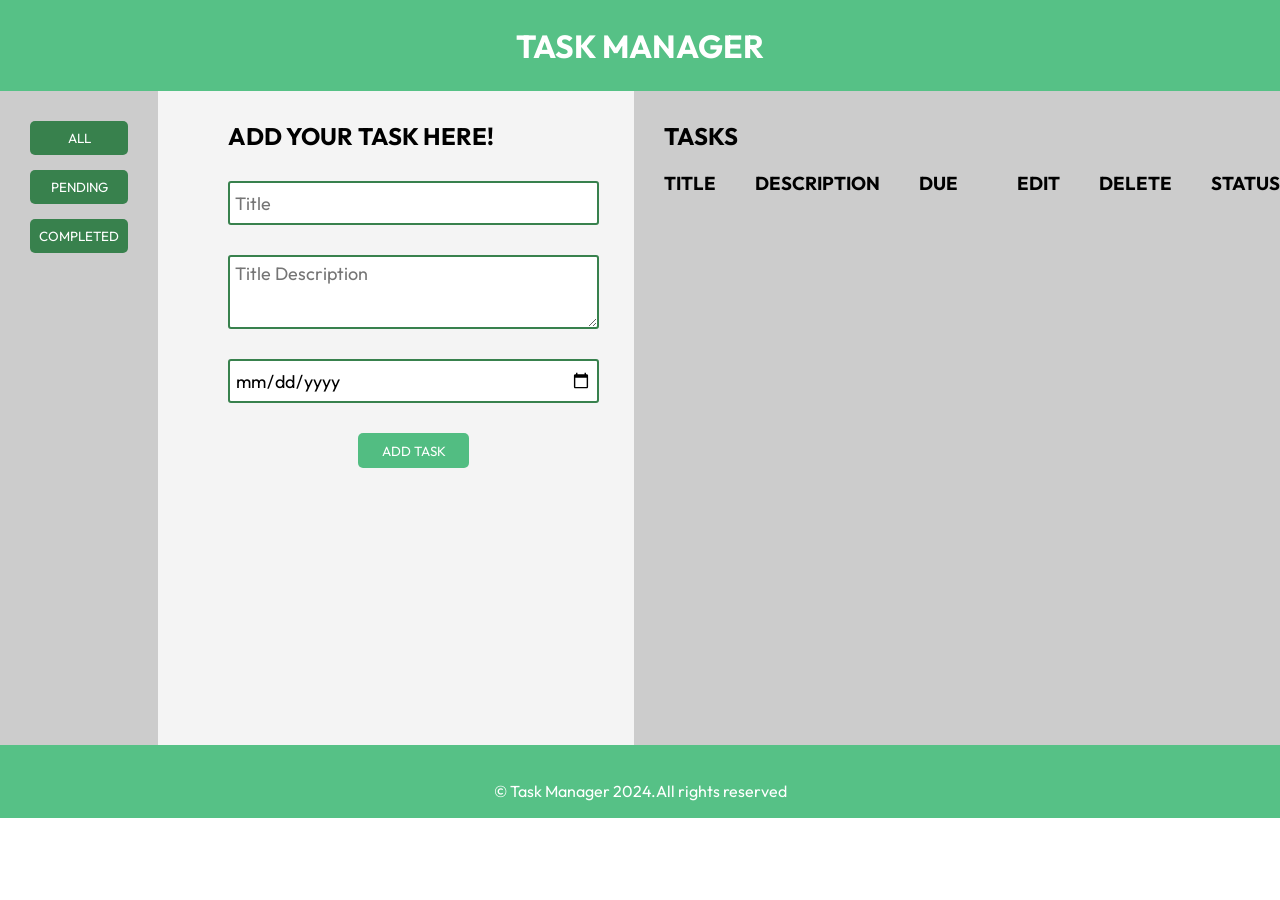
<file: assignment 01/assignment-01/index.html>
<!DOCTYPE html>
<html lang="en">

<head>
    <meta charset="UTF-8">
    <meta name="viewport" content="width=device-width, initial-scale=1.0">
    <title>TASK MANAGER</title>
    <link rel="stylesheet" href="styles.css">
    <link href="https://fonts.googleapis.com/css2?family=Outfit:wght@400;700&display=swap" rel="stylesheet">
</head>

<body>
    <header>
        <h1>TASK MANAGER</h1>
    </header>
    <div class="container">
        <aside class="sidebar">
            <button class="statusbtn" id="all">ALL</button>
            <button class="statusbtn" id="pending">PENDING</button>
            <button class="statusbtn" id="completed">COMPLETED</button>
        </aside>
        <main>
            <form class="tform" action="#">
                <h2>ADD YOUR TASK HERE!</h2>
                <input type="text" id="title" name="title" placeholder="Title">
                <textarea name="desc" id="desc" placeholder="Title Description"></textarea>
                <input type="date" name="dateinput" id="dateinput">
                <button class="addtask">ADD TASK</button>
            </form>
        </main>
        <div class="tasks">
            <h2 style="margin-top: 30px;">TASKS</h2><br>
            <div class='list' style="gap: 39px;">
                <h3>TITLE</h3>
                <h3>DESCRIPTION</h3>
                <h3>DUE&nbsp;&nbsp;&nbsp;&nbsp;&nbsp;</h3>
                <h3>EDIT</h3>
                <h3>DELETE</h3>
                <h3>STATUS</h3>
            </div>
            <ul class="taskslist">

            </ul>
        </div>
    </div>
    <footer>
        <div class="nav-link">

        </div>
        <p>&copy; Task Manager 2024.All rights reserved</p>
    </footer>
    <script src="script.js"></script>
</body>

</html>
</file>
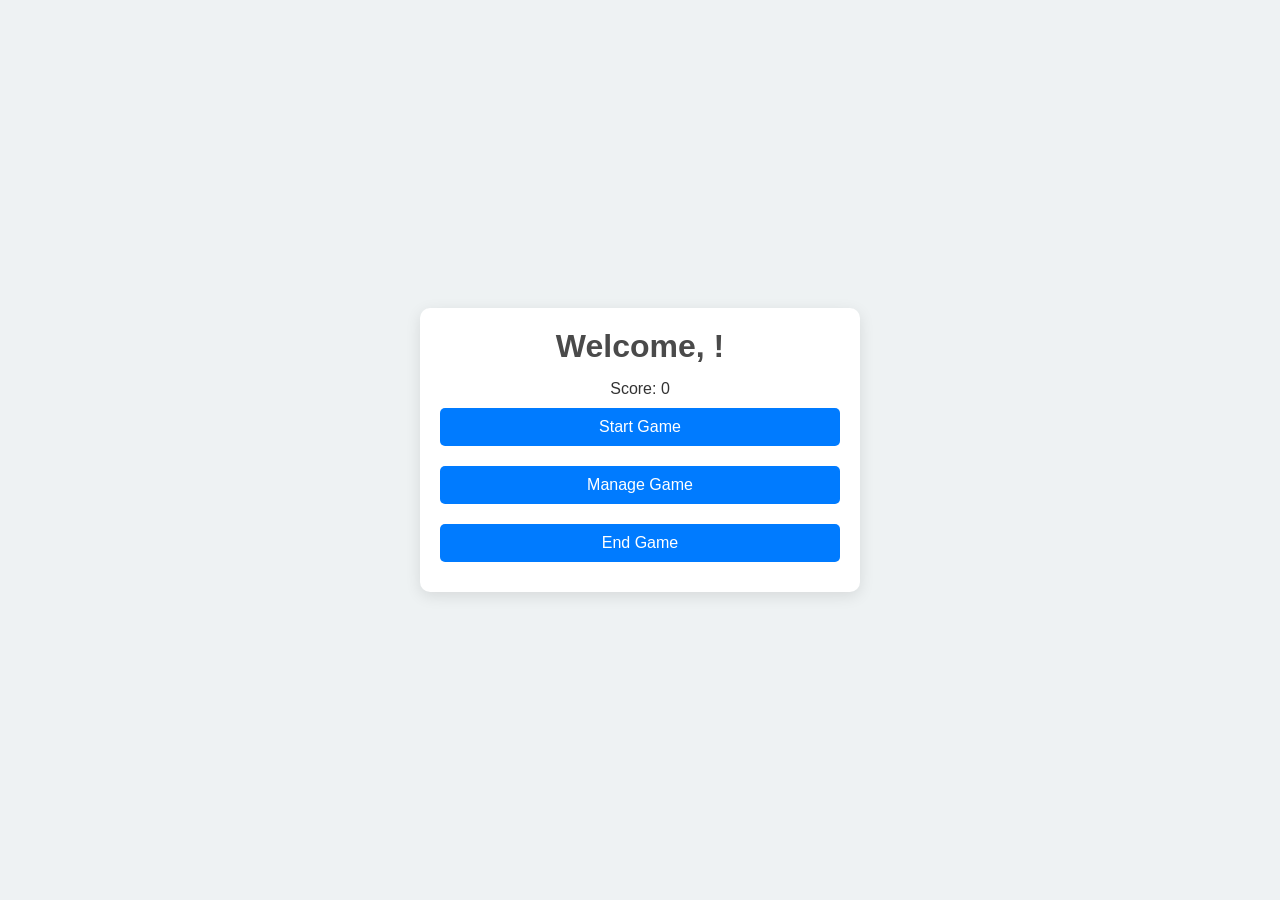
<file: assignment 04/assignment 04/index.html>
<!DOCTYPE html>
<html lang="en">

<head>
    <meta charset="UTF-8">
    <title>Login</title>
    <link rel="stylesheet" href="css/style.css">
</head>

<body>
 
        <div class="container" id="game-container">
            <h1>Welcome, <span id="username-display"></span>!</h1>
            <div id="score-display">Score: <span id="score">0</span></div>
            <div id="game-area"></div>
            <button type="button" id="start-game-btn">Start Game</button>
            <button type="button" onclick="switchtab()">Manage Game</button>
            <button type="button" id="stop-game-btn">End Game</button>
        </div>
  
    

    <script src="https://ajax.googleapis.com/ajax/libs/jquery/3.5.1/jquery.min.js"></script>
    <script>
        $(document).ready(function () {
            $('#login-form').on('submit', function (event) {
                event.preventDefault(); // Prevent the default form submission

                $.ajax({
                    url: 'http://localhost:3000/php/login.php', // Ensure this is the correct path
                    type: 'POST', // Make sure this is set to POST
                    data: $(this).serialize(), // Serialize form data
                    success: function (response) {
                        console.log('Login successful:', response);
                        window.location.href= "game.html";
                        // Handle successful login here
                    },
                    error: function (xhr, status, error) {
                        console.error('Error during login:', error);
                    }
                });
            });
        });

    </script>
</body>

</html>
</file>
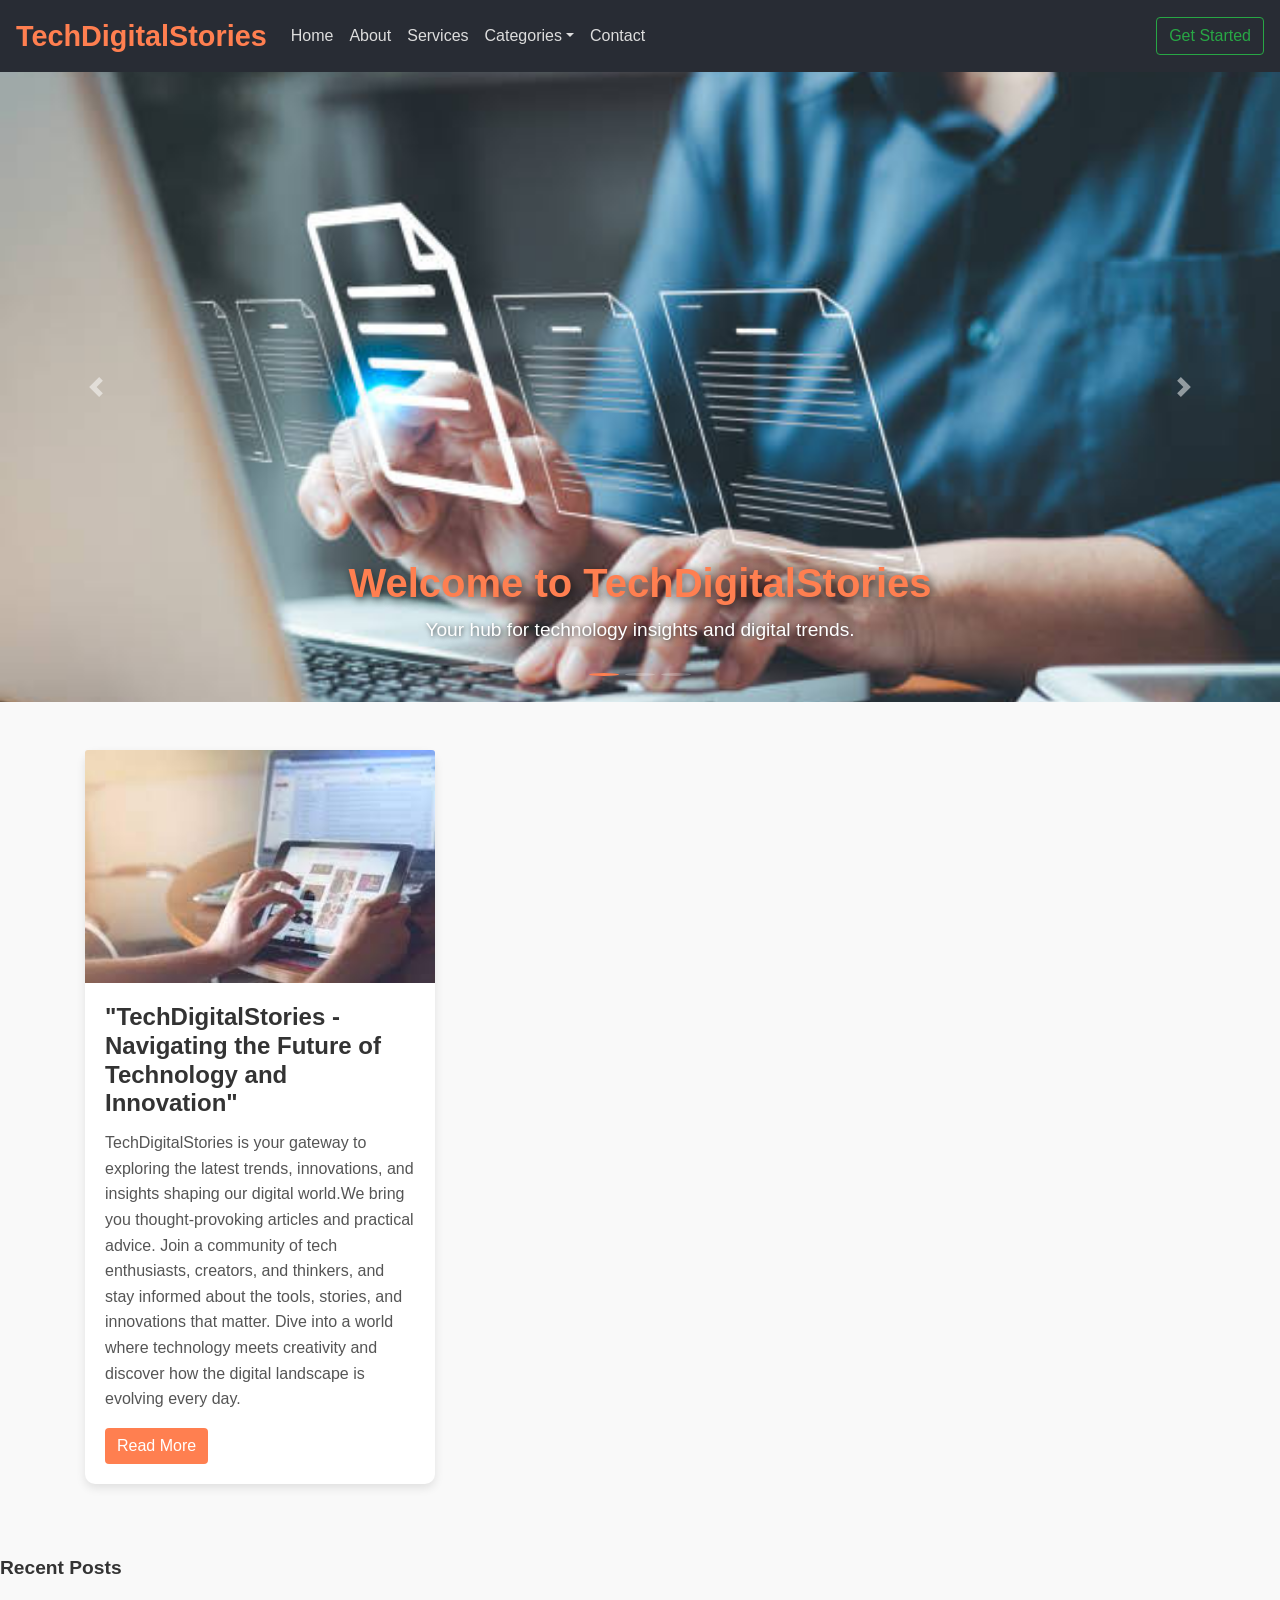
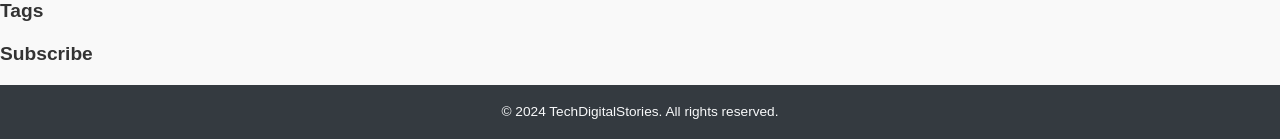
<file: assignment 05/assignment 05/index.html>
<!DOCTYPE html>
<html lang="en">
<head>
    <meta charset="UTF-8">
    <meta name="viewport" content="width=device-width, initial-scale=1.0">
    <title>TechDigitalStories</title>
    <link rel="stylesheet" href="https://maxcdn.bootstrapcdn.com/bootstrap/4.5.2/css/bootstrap.min.css">
    <link rel="stylesheet" href="css/style.css">
</head>
<body>

    <!-- Navbar -->
    <nav class="navbar navbar-expand-lg navbar-dark bg-dark">
        <a class="navbar-brand" href="#">TechDigitalStories</a>
        <button class="navbar-toggler" type="button" data-toggle="collapse" data-target="#navbarNav">
            <span class="navbar-toggler-icon"></span>
        </button>
        <div class="collapse navbar-collapse" id="navbarNav">
            <ul class="navbar-nav mr-auto">
                <li class="nav-item active"><a class="nav-link" href="#">Home</a></li>
                <li class="nav-item"><a class="nav-link" href="#">About</a></li>
                <li class="nav-item"><a class="nav-link" href="#">Services</a></li>
                <li class="nav-item dropdown">
                    <a class="nav-link dropdown-toggle" href="#" id="categoriesDropdown" role="button" data-toggle="dropdown">Categories</a>
                    <div class="dropdown-menu">
                        <a class="dropdown-item" href="#">General</a>
                        <a class="dropdown-item" href="#">Lifestyle</a>
                        <a class="dropdown-item" href="#">Travel</a>
                        <a class="dropdown-item" href="#">Design</a>
                        <a class="dropdown-item" href="#">Creative</a>
                    </div>
                </li>
                <li class="nav-item"><a class="nav-link" href="#">Contact</a></li>
            </ul>
            <button class="btn btn-outline-success my-2 my-sm-0" type="button">Get Started</button>
        </div>
    </nav>

    <!-- Carousel -->
    <div id="featuredCarousel" class="carousel slide" data-ride="carousel">
        <ol class="carousel-indicators">
            <li data-target="#featuredCarousel" data-slide-to="0" class="active"></li>
            <li data-target="#featuredCarousel" data-slide-to="1"></li>
            <li data-target="#featuredCarousel" data-slide-to="2"></li>
        </ol>
        <div class="carousel-inner">
            <div class="carousel-item active">
                <img src="images/slide1.jpg" class="d-block w-100" alt="Slide 1">
                <div class="carousel-caption d-none d-md-block">
                    <h5>Welcome to TechDigitalStories</h5>
                    <p>Your hub for technology insights and digital trends.</p>
                </div>
            </div>
            <div class="carousel-item">
                <img src="images/slide2.jpg" class="d-block w-100" alt="Slide 2">
                <div class="carousel-caption d-none d-md-block">
                    <h5>Explore Unique Perspectives</h5>
                    <p>Dive into stories across various categories and topics.</p>
                </div>
            </div>
            <div class="carousel-item">
                <img src="images/slide3.jpg" class="d-block w-100" alt="Slide 3">
                <div class="carousel-caption d-none d-md-block">
                    <h5>Join the Community</h5>
                    <p>Connect, comment, and share your views.</p>
                </div>
            </div>
        </div>
        <a class="carousel-control-prev" href="#featuredCarousel" role="button" data-slide="prev">
            <span class="carousel-control-prev-icon" aria-hidden="true"></span>
        </a>
        <a class="carousel-control-next" href="#featuredCarousel" role="button" data-slide="next">
            <span class="carousel-control-next-icon" aria-hidden="true"></span>
        </a>
    </div>

    <!-- Blog Post Grid -->
    <section class="container my-5">
        <div class="row">
            <!-- Example Blog Card -->
            <div class="col-md-4 mb-4">
                <div class="card">
                    <img src="images/blog1.jpg" class="card-img-top" alt="Blog 1">
                    <div class="card-body">
                        <h5 class="card-title">"TechDigitalStories - Navigating the Future of Technology and Innovation"</h5>
                        <p class="card-text">TechDigitalStories is your gateway to exploring the latest trends, innovations, and insights shaping our digital world.We bring you thought-provoking articles and practical advice. Join a community of tech enthusiasts, creators, and thinkers, and stay informed about the tools, stories, and innovations that matter. Dive into a world where technology meets creativity and discover how the digital landscape is evolving every day.</p>
                        <a href="#" class="btn btn-primary">Read More</a>
                    </div>
                </div>
            </div>
            <!-- More blog cards -->
        </div>
    </section>

    <!-- Sidebar -->
    <aside class="sidebar">
        <h5>Recent Posts</h5>
        <!-- Recent post links go here -->
        <h5>Tags</h5>
        <!-- Tag cloud goes here -->
        <h5>Subscribe</h5>
        <!-- Subscription form goes here -->
    </aside>

    <!-- Footer -->
    <footer class="footer bg-dark text-light text-center py-3">
        <p>&copy; 2024 TechDigitalStories. All rights reserved.</p>
    </footer>

    <!-- Bootstrap JS, Popper.js, and jQuery -->
    <script src="https://code.jquery.com/jquery-3.5.1.slim.min.js"></script>
    <script src="https://cdn.jsdelivr.net/npm/@popperjs/core@2.9.2/dist/umd/popper.min.js"></script>
    <script src="https://stackpath.bootstrapcdn.com/bootstrap/4.5.2/js/bootstrap.min.js"></script>
</body>
</html>
</file>
<file: assignment 01/assignment-01/styles.css>
*{
    margin: 0;
    padding: 0;
    font-family: "Outfit",sans-serif;
}
header{
    background-color: rgba(15, 167, 83, 0.7);
    text-align: center;
    color: white;
    padding: 2%;
}
.container{
    display: flex;
    flex-direction: row;
    height: 72.6vh;
}
.sidebar{
    display: flex;
    flex-direction: column;
    gap: 15px;
    padding: 30px;
    background-color: rgba(0,0,0,0.2);
}
.tform{
    display: flex;
    flex-direction: column;
    width: 78%;
    margin: 30px 70px;
    gap: 30px;
}
main{
    width: 50%;
    background-color: #f4f4f4;
}
input{
    height: 30px;
    font-size: 18px;
    border: #38814d solid 2.5px;
    border-radius: 3px;
    padding: 5px;
}
textarea{
    height: 60px;
    font-size: 18px;
    border: #38814d solid 2.5px;
    border-radius: 3px;
    padding: 5px;
}
.addtask{
    margin: 0 auto;
    width: 30%;
    height: 35px;
    border: none;
    background-color: rgba(15, 167, 83, 0.7);
    text-align: center;
    cursor: pointer;
    border-radius: 5px;
    color: white;
    transition: background-color 0.2s ease-in;
}
footer{
    background-color: rgba(15, 167, 83, 0.7);
    text-align: center;
    text-align: center;
    color: white;
    align-items: center;
    display: flex;
    flex-direction: column;
    gap: 20px;
    padding: 1.3%;
    top: 0;
}
.nav-link{
    word-spacing: 50px;
    align-items: center;
}
.nav-link a{
    text-decoration: none;
    font-size: 22px;
    color: #ffffff;
}
.nav-link a:hover{
    color: gray;
}
.statusbtn{
    border: none;
    border-radius: 5px;
    padding: 9px;
    background-color: #38814d;
    cursor: pointer;
    color: white;
    transition: background-color 0.35s ease-out;
}
.statusbtn:hover{
    background-color: #65d083;
}
.addtask:hover{
    background-color:#38814d;
}
.tasks{
    background-color: rgba(0,0,0,0.2);
    width: 50%;
    padding-left: 30px;
}
.taskslist{
    overflow: auto;
    padding-top: 15px;
    max-height: 54vh;
}
.list{
    display: flex;
    flex-direction: row;
    gap: 20px;
    align-items: center;
}
.list .des{
    max-width: 110px;
    word-wrap: break-word;
    overflow-wrap: break-word;
    text-align: justify;
    min-width: 110px;
}
.list .h44{
    max-width: 70px;
    word-wrap: break-word;
    overflow-wrap: break-word;
    font-size: 20px;
    text-align: justify;
    font-weight: 800;
    min-width: 70px;
}
.actions{
    padding: 3px;
    width: 77px;
    border-radius: 10px;
    background: none;
    cursor: pointer;
    background-color: rgba(0,0,0,0.4);
}
.actions:hover{
    background-color: rgba(0,0,0,0.2);
}
.statusbtn:focus-within{
    background-color: #023b0b;
    color: red;
}
</file>
<file: assignment 04/assignment 04/css/style.css>
/* Global Styles */
body {
    font-family: 'Segoe UI', Tahoma, Geneva, Verdana, sans-serif;
    margin: 0;
    padding: 0;
    display: flex;
    justify-content: center;
    align-items: center;
    height: 100vh;
    background-color: #eef2f3; /* Soft pastel blue-gray */
    color: #333;
}

/* Container Styles */
.container {
    width: 100%;
    max-width: 400px;
    padding: 20px;
    background-color: #ffffff;
    border-radius: 10px;
    box-shadow: 0 4px 15px rgba(0, 0, 0, 0.1);
    text-align: center;
    position: relative;
}

h1, h2, h3 {
    margin: 0 0 15px;
    color: #4a4a4a;
}

/* Buttons */
button {
    padding: 10px 15px;
    margin: 10px 0;
    background-color: #007bff;
    color: white;
    border: none;
    border-radius: 5px;
    cursor: pointer;
    font-size: 16px;
    width: 100%;
}

button:hover {
    background-color: #0056b3;
}

/* Forms */
form {
    margin: 20px 0;
    display: flex;
    flex-direction: column;
}

input, select {
    margin: 10px 0;
    padding: 10px;
    width: 100%;
    border: 1px solid #ddd;
    border-radius: 5px;
    font-size: 14px;
}

/* Table Styles */
table {
    width: 100%;
    border-collapse: collapse;
    margin-top: 20px;
}

th, td {
    border: 1px solid #ddd;
    padding: 10px;
    text-align: center;
}

th {
    background-color: #f8f9fa; /* Light gray for headers */
    font-weight: bold;
}
</file>
<file: assignment 05/assignment 05/css/style.css>
/* Basic Reset */
* {
    margin: 0;
    padding: 0;
    box-sizing: border-box;
    font-family: 'Roboto', sans-serif;
}

/* General Body Styling */
body {
    font-family: 'Arial', sans-serif;
    color: #444;
    line-height: 1.6;
    background-color: #f9f9f9;
}

/* Navbar Styling */
.navbar {
    background-color: #282c34 !important; /* Darker background for better contrast */
}

.navbar-brand {
    font-weight: 900;
    font-size: 1.8em;
    color: #ff7f50 !important; /* Highlighted brand color */
}

.navbar-nav .nav-link {
    color: #ddd !important;
    transition: color 0.3s ease-in-out;
}

.navbar-nav .nav-link:hover {
    color: #ff7f50 !important; /* Highlight color on hover */
}

.navbar-toggler-icon {
    background-color: #fff; /* White toggle for visibility */
}

/* Carousel Styling */
.carousel-inner img {
    max-width: 100%;
    height: 70vh; /* More dynamic height for larger screens */
    object-fit: cover;
}



.carousel-caption h5 {
    font-size: 2.5em;
    font-weight: bold;
    text-shadow: 2px 2px 10px rgba(0, 0, 0, 0.7);
    color: #ff7f50;
}

.carousel-caption p {
    font-size: 1.2em;
    color: #fff;
    text-shadow: 1px 1px 5px rgba(0, 0, 0, 0.7);
}

/* Carousel Indicators */
.carousel-indicators li {
    background-color: rgba(255, 255, 255, 0.5);
    border-radius: 50%;
}

.carousel-indicators .active {
    background-color: #ff7f50;
}

/* Blog Cards */
.card {
    border: none;
    border-radius: 10px;
    box-shadow: 0 4px 10px rgba(0, 0, 0, 0.1);
    transition: transform 0.3s ease, box-shadow 0.3s ease;
}

.card:hover {
    transform: scale(1.05);
    box-shadow: 0 6px 15px rgba(0, 0, 0, 0.2);
}

.card-title {
    font-size: 1.5em;
    color: #333;
    font-weight: 700;
}

.card-text {
    font-size: 1em;
    color: #555;
}

.btn-primary {
    background-color: #ff7f50;
    border: none;
    transition: background-color 0.3s ease;
}

.btn-primary:hover {
    background-color: #e5643e;
}

/* Sidebar */
.sidebar h5 {
    font-size: 1.2em;
    font-weight: bold;
    margin: 20px 0;
    color: #333;
}

/* Footer Styling */
.footer {
    background-color: #282c34;
    color: #aaa;
    padding: 20px 0;
    font-size: 0.9em;
}

.footer p {
    margin: 0;
    font-size: 0.95em;
}

.footer a {
    color: #ff7f50;
    text-decoration: none;
    transition: color 0.3s ease;
}

.footer a:hover {
    color: #e5643e;
}

/* Responsive Adjustments */
@media (max-width: 768px) {
    .carousel-caption h5 {
        font-size: 2em;
    }

    .carousel-caption p {
        font-size: 1em;
    }

    .card-title {
        font-size: 1.2em;
    }

    .card-text {
        font-size: 0.9em;
    }
}
</file>
